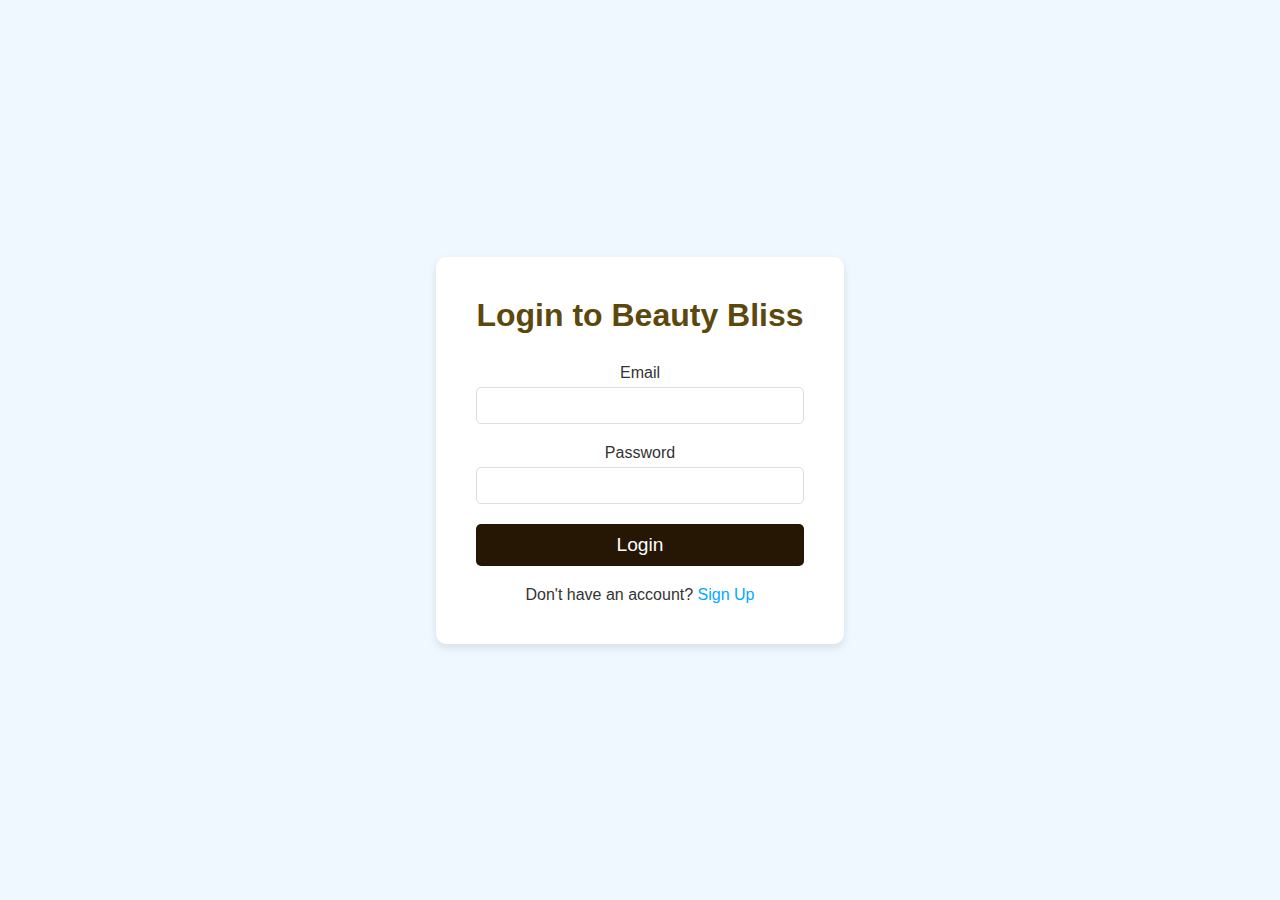
<file: login.html>
<!DOCTYPE html>
<html lang="en">
<head>
    <meta charset="UTF-8">
    <meta name="viewport" content="width=device-width, initial-scale=1.0">
    <meta http-equiv="X-UA-Compatible" content="ie=edge">
    <title>Login - Glam Salon</title>
    <link rel="stylesheet" href="login.css">
</head>
<body>

    <div class="login-container">
        <h1>Login to Beauty Bliss</h1>
        <form action="#" method="post" class="login-form">
            <div class="input-group">
                <label for="email">Email</label>
                <input type="email" id="email" name="email" required>
            </div>
            <div class="input-group">
                <label for="password">Password</label>
                <input type="password" id="password" name="password" required>
            </div>
            <button type="submit" class="btn login-btn">Login</button>
        </form>
        <p>Don't have an account? <a href="signup.html">Sign Up</a></p>
    </div>

</body>
</html>
</file>
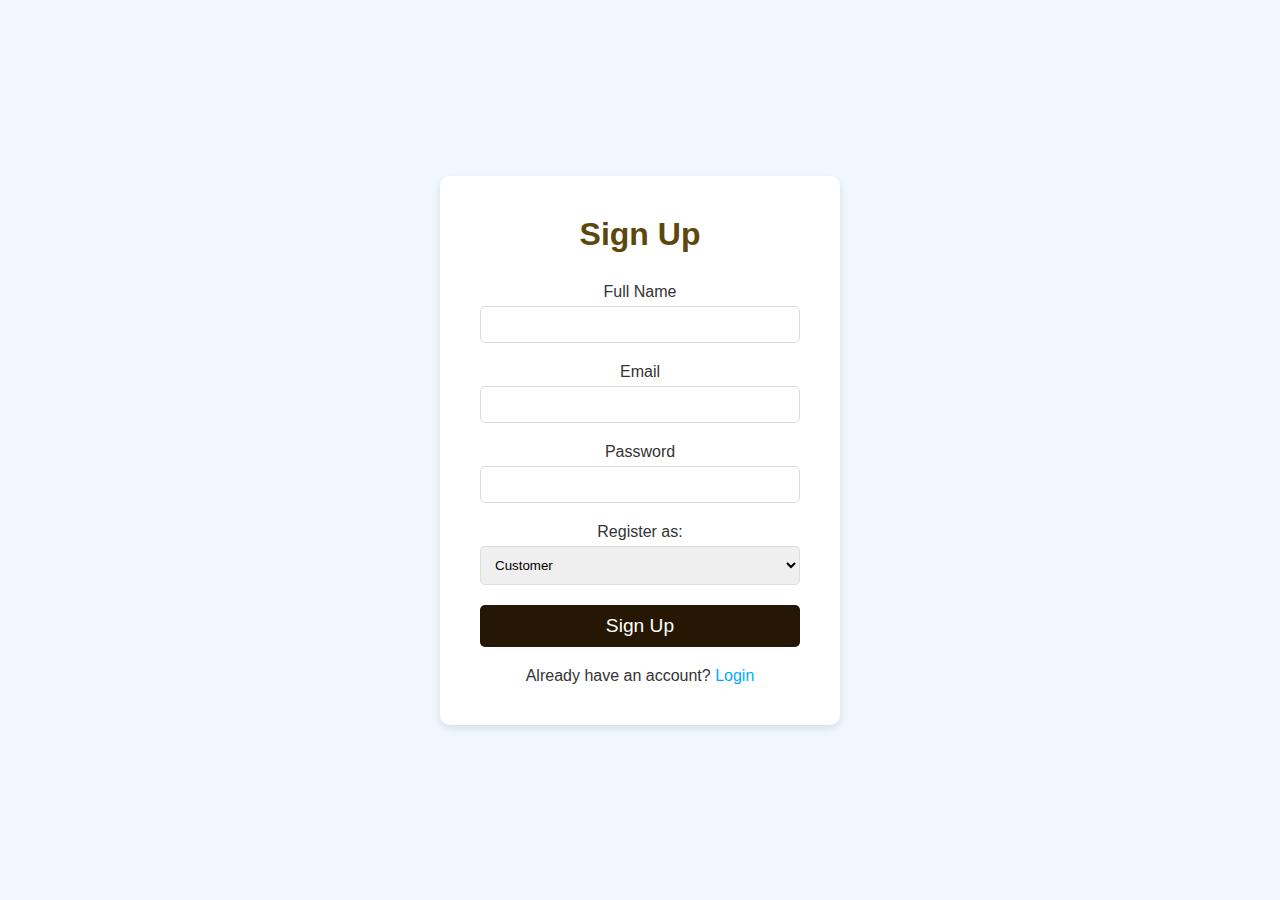
<file: signup.html>
<!DOCTYPE html>
<html lang="en">
<head>
    <meta charset="UTF-8">
    <meta name="viewport" content="width=device-width, initial-scale=1.0">
    <meta http-equiv="X-UA-Compatible" content="ie=edge">
    <title>Sign Up - Glam Salon</title>
    <link rel="stylesheet" href="signup.css">
</head>
<body>

    <div class="signup-container">
        <h1>Sign Up</h1>
        <form action="#" method="post" class="signup-form">
            <div class="input-group">
                <label for="name">Full Name</label>
                <input type="text" id="name" name="name" required>
            </div>
            <div class="input-group">
                <label for="email">Email</label>
                <input type="email" id="email" name="email" required>
            </div>
            <div class="input-group">
                <label for="password">Password</label>
                <input type="password" id="password" name="password" required>
            </div>
            <div class="input-group">
                <label for="user-type">Register as:</label>
                <select id="user-type" name="user-type" required>
                    <option value="customer">Customer</option>
                    <option value="salonist">Salonist</option>
                </select>
            </div>
            <button type="submit" class="btn signup-btn">Sign Up</button>
        </form>
        <p>Already have an account? <a href="login.html">Login</a></p>
    </div>

</body>
</html>
</file>
<file: login.css>
* {
    margin: 0;
    padding: 0;
    box-sizing: border-box;
}

body {
    font-family: 'Arial', sans-serif;
    background-color: #f0f8ff;
    color: #333;
    display: flex;
    justify-content: center;
    align-items: center;
    height: 100vh;
}

.login-container {
    background-color: white;
    padding: 40px;
    border-radius: 10px;
    box-shadow: 0 4px 8px rgba(0, 0, 0, 0.1);
    text-align: center;
}

h1 {
    color: #5c470c;
    margin-bottom: 30px;
}

.login-form {
    display: flex;
    flex-direction: column;
}

.input-group {
    margin-bottom: 20px;
}

label {
    display: block;
    margin-bottom: 5px;
}

input {
    padding: 10px;
    width: 100%;
    border: 1px solid #ddd;
    border-radius: 5px;
}

.login-btn {
    background-color: rgb(37, 23, 3);
    color: white;
    padding: 10px 20px;
    border: none;
    border-radius: 5px;
    font-size: 1.2em;
    cursor: pointer;
    transition: background-color 0.3s ease;
}

.login-btn:hover {
    background-color: #ff66b2;
}

p {
    margin-top: 20px;
}

p a {
    color: #00aaff;
    text-decoration: none;
}

p a:hover {
    text-decoration: underline;
}
</file>
<file: signup.css>
* {
    margin: 0;
    padding: 0;
    box-sizing: border-box;
}

body {
    font-family: 'Arial', sans-serif;
    background-color: #f0f8ff;
    color: #333;
    display: flex;
    justify-content: center;
    align-items: center;
    height: 100vh;
}

.signup-container {
    background-color: white;
    padding: 40px;
    border-radius: 10px;
    box-shadow: 0 4px 8px rgba(0, 0, 0, 0.1);
    text-align: center;
    width: 100%;
    max-width: 400px;
}

h1 {
    color: #5c470c;
    margin-bottom: 30px;
}

.signup-form {
    display: flex;
    flex-direction: column;
}

.input-group {
    margin-bottom: 20px;
}

label {
    display: block;
    margin-bottom: 5px;
}

input, select {
    padding: 10px;
    width: 100%;
    border: 1px solid #ddd;
    border-radius: 5px;
}

.signup-btn {
    background-color: rgb(37, 23, 3);
    color: white;
    padding: 10px 20px;
    border: none;
    border-radius: 5px;
    font-size: 1.2em;
    cursor: pointer;
    transition: background-color 0.3s ease;
}

.signup-btn:hover {
    background-color: #ff66b2;
}

p {
    margin-top: 20px;
}

p a {
    color: #00aaff;
    text-decoration: none;
}

p a:hover {
    text-decoration: underline;
}
</file>
